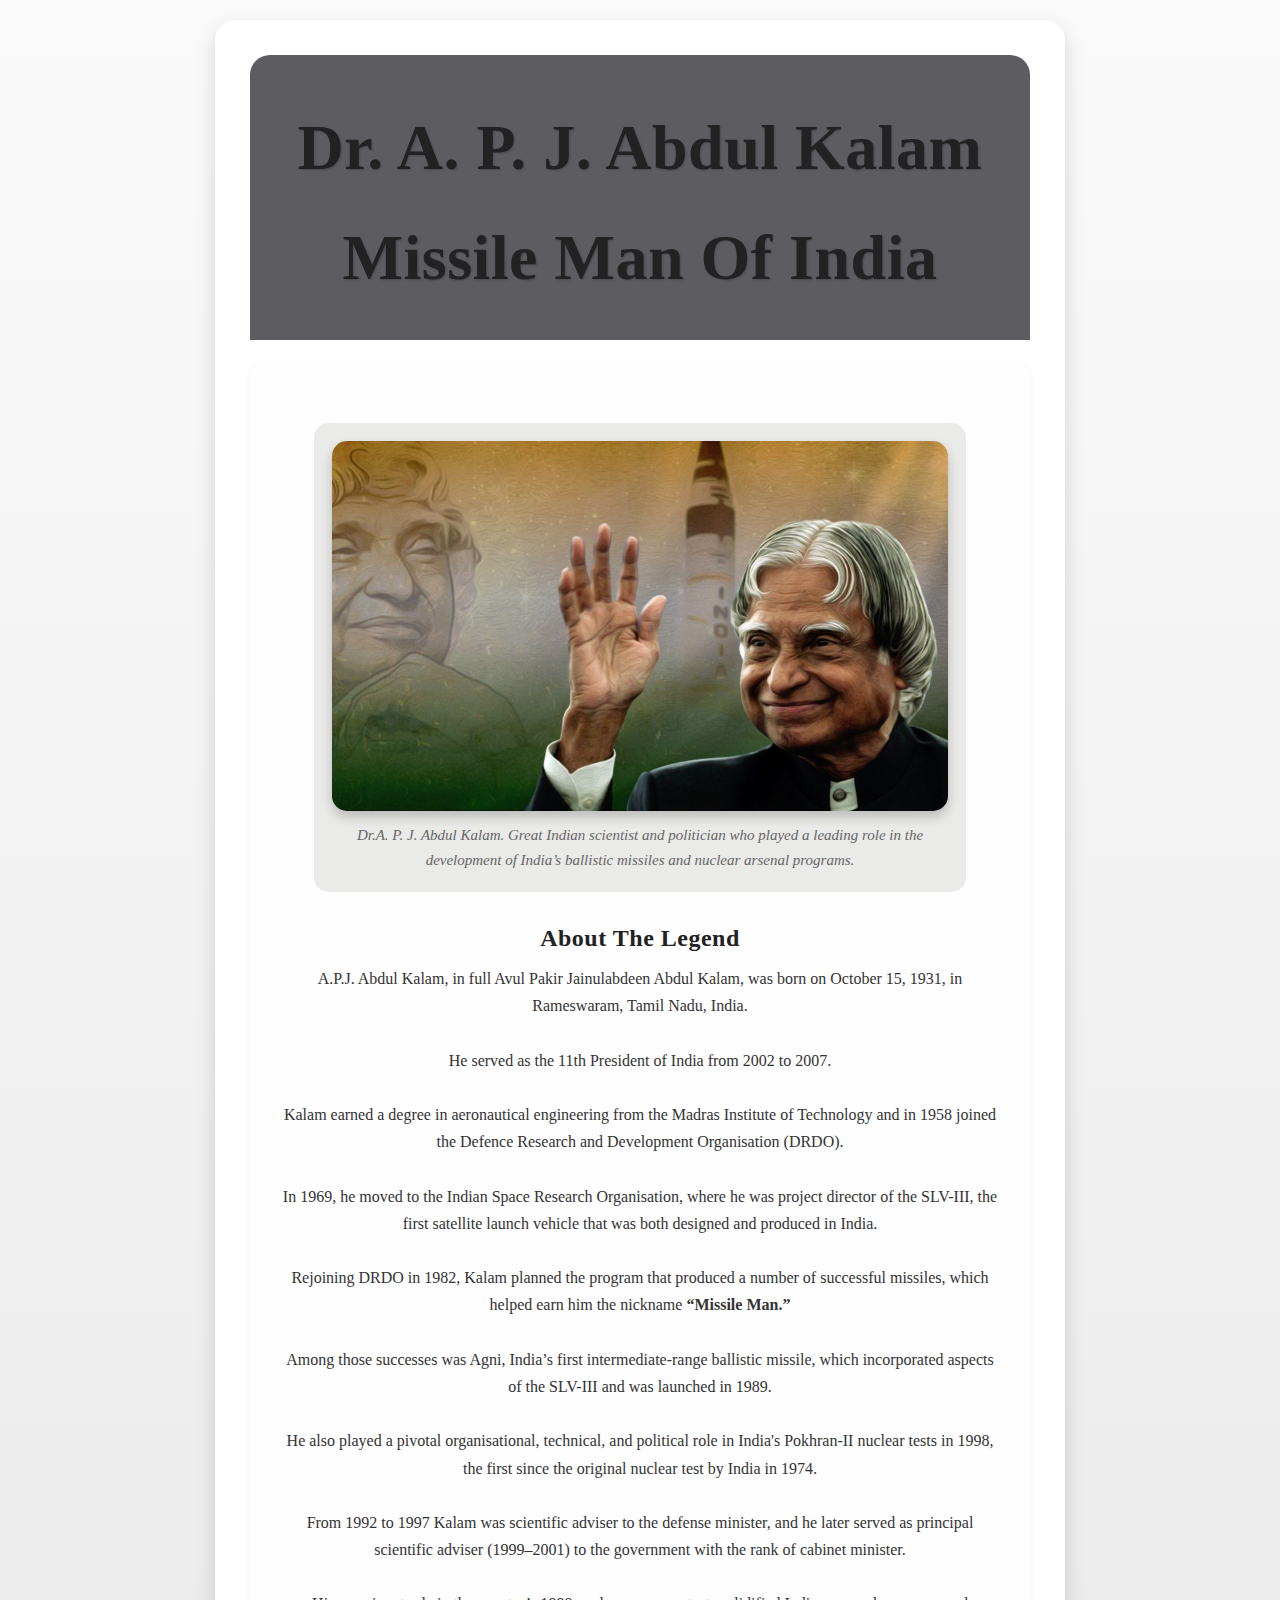
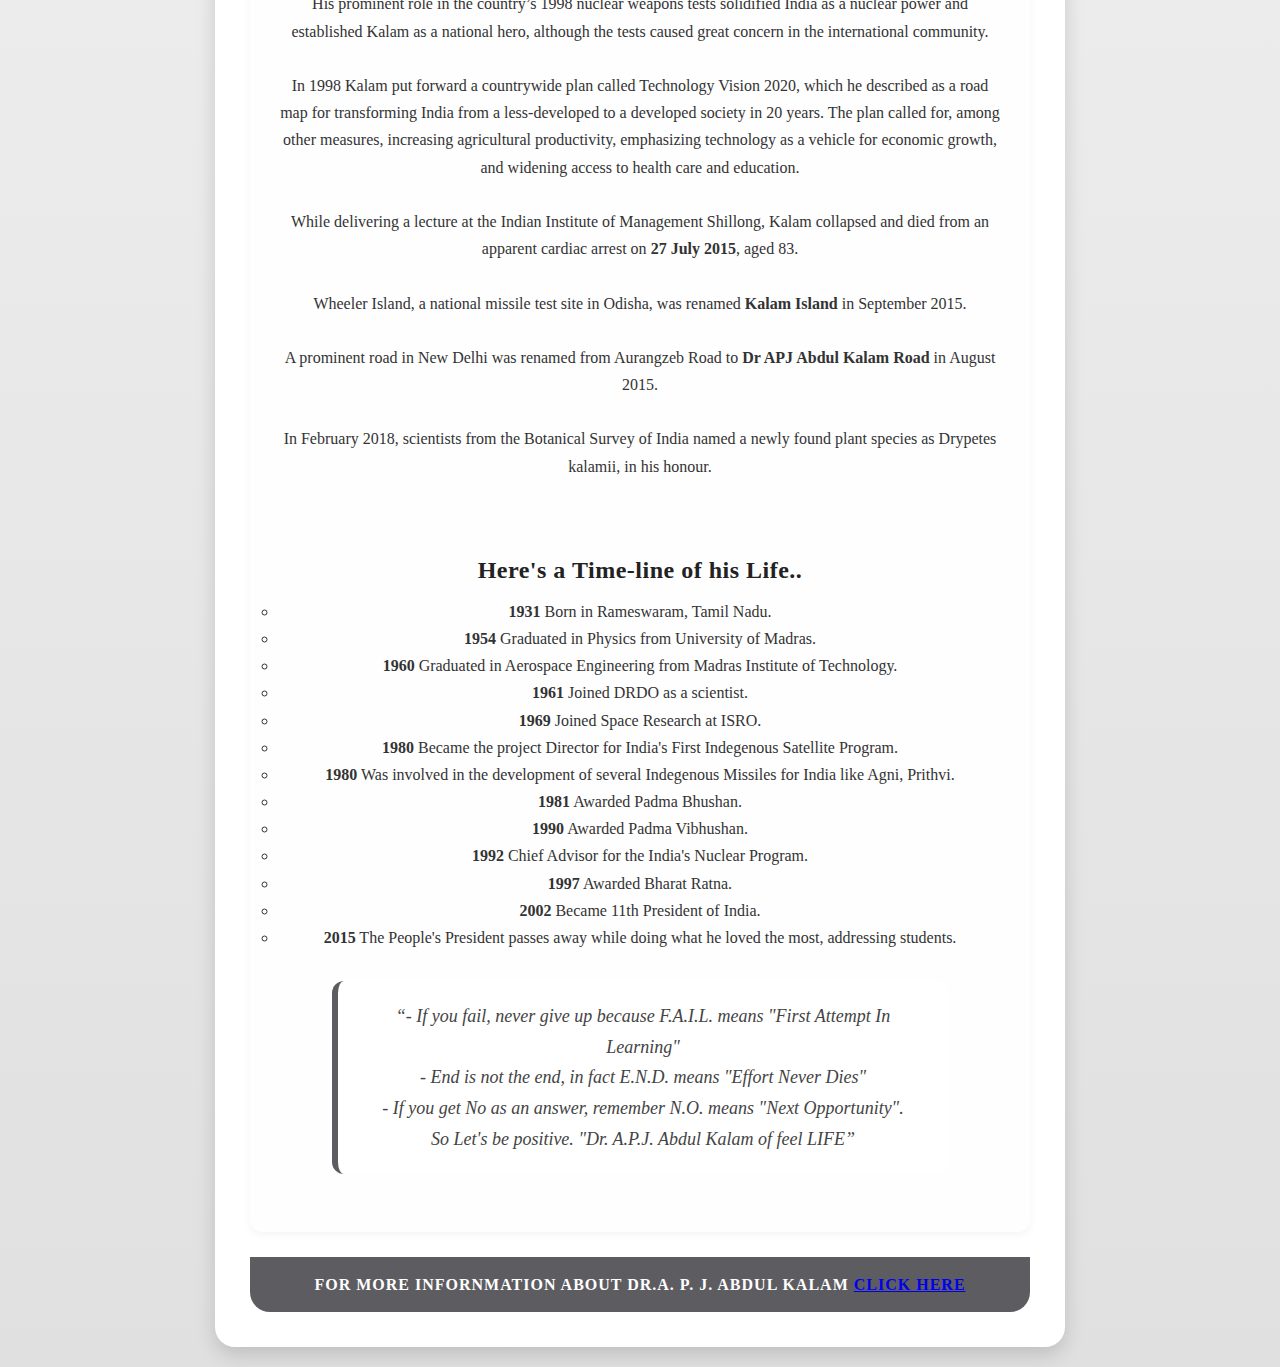
<file: Tribute_Page_Task_1/index.html>
<!doctype html>
<html lang="es">

<head>
    <meta charset="utf-8">
    <meta name='viewport' content='width=device-width, initial-scale=1'>
    <title>Tribute Page</title>
    <link rel="stylesheet" type="text/css" href="style.css" media="screen" />

</head>

<body>
    <main id="main">
        <header id="title">
            <h1> Dr. A. P. J. Abdul Kalam<h1>
                    <p> Missile Man Of India </p>
        </header>

        <section>
            <figure id="img-div">
                <img src="images/apj.jpg" alt=" Dr.A. P. J. Abdul Kalam">
                <figcaption id="img-caption">
                    <p> Dr.A. P. J. Abdul Kalam. Great Indian scientist and
                        politician who played a leading role in the development of India’s
                        ballistic missiles and nuclear arsenal
                        programs.
                    <p>
                </figcaption>
            </figure>

            <article class="infornmation">
                <h2> About The Legend </h2>

                <ul id="tribute-info">
                    <p> A.P.J. Abdul Kalam, in full
                        Avul Pakir Jainulabdeen Abdul Kalam,
                        was born on October 15, 1931, in
                        Rameswaram, Tamil Nadu, India.<br><br></p>
                    <p> He served as the 11th President
                        of India from 2002 to 2007.<br><br></p>
                    <p> Kalam earned a degree in
                        aeronautical engineering from the
                        Madras Institute of Technology and in
                        1958 joined the Defence Research and
                        Development Organisation (DRDO).<br><br></p>
                    <p> In 1969, he moved to the Indian
                        Space Research Organisation, where he
                        was project director of the SLV-III, the
                        first satellite launch vehicle that was
                        both designed and produced in India.
                        <br><br>
                    </p>
                    <p> Rejoining DRDO in 1982,
                        Kalam planned the program that produced
                        a number of successful missiles, which
                        helped earn him the nickname <strong>
                            “Missile Man.”</strong>
                        <br><br>
                    </p>
                    <p> Among those successes
                        was Agni, India’s first intermediate-range
                        ballistic missile, which incorporated
                        aspects of the SLV-III and was launched
                        in 1989.
                        <br><br>
                    </p>
                    <p> He also played a
                        pivotal organisational, technical,
                        and political role in India's Pokhran-II
                        nuclear tests in 1998, the first since
                        the original nuclear test by India in 1974.
                        <br><br>
                    </p>
                    <p> From 1992 to 1997 Kalam
                        was scientific adviser to the defense
                        minister, and he later served as principal
                        scientific adviser (1999–2001) to the
                        government with the rank of cabinet minister.
                        <br><br>
                    </p>
                    <p> His prominent role in
                        the country’s 1998 nuclear weapons tests
                        solidified India as a nuclear power and
                        established Kalam as a national hero,
                        although the tests caused great concern
                        in the international community.
                        <br><br>
                    </p>
                    <p> In 1998 Kalam put
                        forward a countrywide plan called
                        Technology Vision 2020, which he described
                        as a road map for transforming India from
                        a less-developed to a developed society
                        in 20 years. The plan called for, among
                        other measures, increasing agricultural
                        productivity, emphasizing technology as
                        a vehicle for economic growth, and
                        widening access to health care and
                        education.
                        <br><br>
                    </p>
                    <p> While delivering a
                        lecture at the Indian Institute of
                        Management Shillong, Kalam collapsed and
                        died from an apparent cardiac arrest on
                        <b>27 July 2015</b>, aged 83.
                        <br><br>
                    </p>
                    <p> Wheeler Island, a
                        national missile test site in Odisha, was
                        renamed <b>Kalam Island</b> in September
                        2015.
                        <br><br>
                    </p>
                    <p> A prominent road in
                        New Delhi was renamed from Aurangzeb
                        Road to <b>Dr APJ Abdul Kalam Road</b>
                        in August 2015.
                        <br><br>
                    </p>
                    <p> In February 2018,
                        scientists from the Botanical Survey
                        of India named a newly found plant
                        species as Drypetes kalamii, in his
                        honour.
                        <br><br><br>
                    </p>
                    <h2 class="text-center"><strong>Here's a Time-line of his Life..</strong></h2>
                    <ul>
                        <li>
                            <p> <strong>1931</strong> Born in Rameswaram, Tamil Nadu.
                        </li>
                        </p>
                        <li>
                            <p><strong>1954</strong> Graduated in Physics from University of Madras.
                        </li>
                        </p>
                        <li>
                            <p><strong>1960</strong> Graduated in Aerospace Engineering from Madras Institute of
                                Technology.
                        </li>
                        </p>
                        <li>
                            <p><strong>1961</strong> Joined DRDO as a scientist.
                        </li>
                        </p>
                        <li>
                            <p><strong>1969</strong> Joined Space Research at ISRO.
                        </li>
                        </p>
                        <li>
                            <p><strong>1980</strong> Became the project Director for India's First Indegenous Satellite
                                Program.
                        </li>
                        </p>
                        <li>
                            <p><strong>1980</strong> Was involved in the development of several Indegenous Missiles for
                                India like Agni, Prithvi.
                        </li>
                        </p>
                        <li>
                            <p><strong>1981</strong> Awarded Padma Bhushan.
                        </li>
                        </p>
                        <li>
                            <p><strong>1990</strong> Awarded Padma Vibhushan.
                        </li>
                        </p>
                        <li>
                            <p><strong>1992</strong> Chief Advisor for the India's Nuclear Program.
                        </li>
                        </p>
                        <li>
                            <p><strong>1997</strong> Awarded Bharat Ratna.
                        </li>
                        </p>
                        <li>
                            <p><strong>2002</strong> Became 11th President of India.
                        </li>
                        </p>
                        <li>
                            <p><strong>2015</strong> The People's President passes away while doing what he loved the
                                most,
                                addressing students.
                        </li>
                        </p>
                    </ul>

            </article>
            <blockquote>
                <p>“- If you fail, never give up because F.A.I.L. means "First Attempt In Learning"<br>
                    - End is not the end, in fact E.N.D. means "Effort Never Dies"<br>
                    - If you get No as an answer, remember N.O. means "Next Opportunity".<br>
                    So Let's be positive. <cite> "Dr. A.P.J. Abdul Kalam of feel LIFE” </cite>
            </blockquote>
        </section>
        <footer>
            <p> For more infornmation about <strong> Dr.A. P. J. Abdul Kalam </strong> <a id="tribute-link"
                    target="_blank" href="https://en.wikipedia.org/wiki/A._P._J._Abdul_Kalam">
                    Click here</a></p>
        </footer>
    </main>
</body>

</html>
</file>
<file: Tribute_Page_Task_1/style.css>
* {
    margin: 0;
    padding: 0;
    box-sizing: border-box;
}

body {
    font-family: "Georgia", serif;
    background: linear-gradient(to bottom, #fafafa, #e0e0e0);
    color: #333;
    text-align: center;
    padding: 20px;
    line-height: 1.7;
}

#main {
    max-width: 850px;
    margin: auto;
    background: #ffffff;
    padding: 35px;
    border-radius: 20px;
    box-shadow: 0 8px 20px rgba(0, 0, 0, 0.15);
}

#title {
    background: #5d5c61;
    padding: 28px;
    border-radius: 20px 20px 0 0;
    color: #fff;
    font-size: 32px;
    font-weight: bold;
    letter-spacing: 1.2px;
    text-shadow: 1px 1px 2px rgba(0,0,0,0.2);
}

h1, h2, h3 {
    margin: 20px 0 10px;
    color: #222;
    line-height: 1.4;
    letter-spacing: 0.5px;
}

section {
    padding: 28px;
    background: #fefefe;
    border-radius: 12px;
    margin: 25px 0;
    box-shadow: 0 2px 8px rgba(0,0,0,0.05);
}

figure {
    background: rgba(214, 214, 210, 0.5);
    padding: 18px;
    border-radius: 15px;
    margin: 30px auto;
    text-align: center;
    width: 90%;
}

img {
    max-width: 100%;
    border-radius: 15px;
    display: block;
    margin: auto;
    box-shadow: 0 6px 12px rgba(0, 0, 0, 0.2);
}

#img-caption {
    margin-top: 12px;
    font-style: italic;
    color: #666;
    font-size: 15px;
}

blockquote {
    background: rgba(255, 255, 255, 0.9);
    border-left: 6px solid #5d5c61;
    padding: 20px;
    margin: 30px auto;
    font-style: italic;
    font-size: 18px;
    color: #444;
    border-radius: 12px;
    max-width: 85%;
}

ul.timeline {
    list-style: none;
    padding: 0;
    text-align: left;
    max-width: 85%;
    margin: 0 auto;
    position: relative;
}

ul.timeline::before {
    content: '';
    position: absolute;
    left: 15px;
    top: 0;
    bottom: 0;
    width: 3px;
    background: #ccc;
}

ul.timeline li {
    padding: 12px 20px 12px 40px;
    background: #eaeaea;
    margin: 12px 0;
    border-radius: 8px;
    position: relative;
    transition: 0.3s;
}

ul.timeline li::before {
    content: '•';
    position: absolute;
    left: 10px;
    top: 50%;
    transform: translateY(-50%);
    font-size: 24px;
    color: #5d5c61;
}

ul.timeline li:hover {
    background: #5d5c61;
    color: white;
}

footer {
    background: #5d5c61;
    padding: 14px;
    border-radius: 0 0 20px 20px;
    font-weight: bold;
    text-transform: uppercase;
    color: white;
    letter-spacing: 1px;
}

#backToTop {
    display: none;
    position: fixed;
    bottom: 25px;
    right: 25px;
    background: #333;
    color: white;
    border: none;
    padding: 12px 18px;
    border-radius: 50px;
    cursor: pointer;
    font-size: 14px;
    box-shadow: 0 3px 6px rgba(0, 0, 0, 0.25);
    transition: 0.3s;
}

#backToTop:hover {
    background: #5d5c61;
    transform: scale(1.05);
}
</file>
